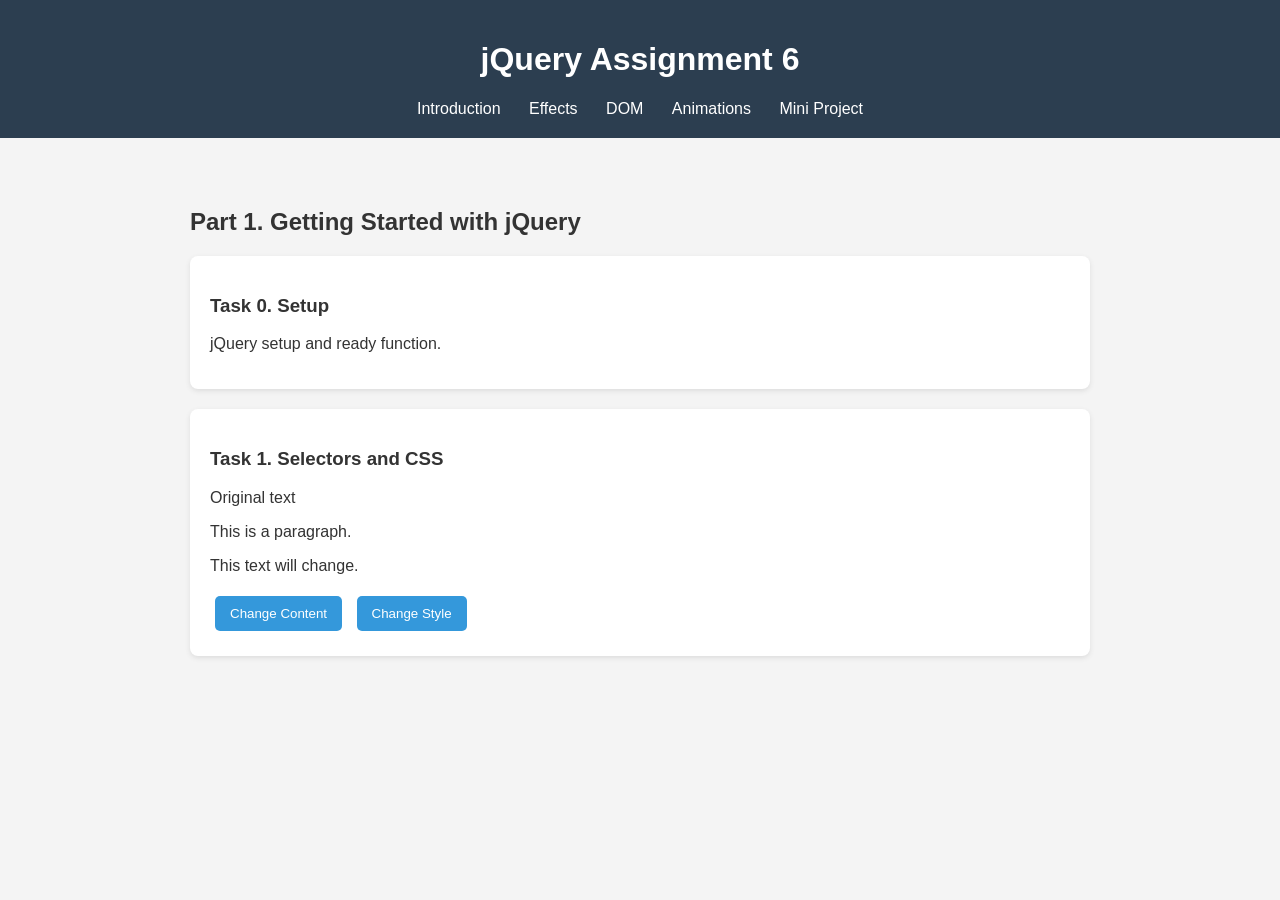
<file: index.html>
<!DOCTYPE html>
<html lang="en">
<head>
    <meta charset="UTF-8">
    <meta name="viewport" content="width=device-width, initial-scale=1.0">
    <title>jQuery Assignment 6</title>  
    <link rel="stylesheet" href="style.css">
</head>
<body>
    <header>
        <h1>jQuery Assignment 6</h1>

        <nav>
            <a href="index.html">Introduction</a>
            <a href="effects.html">Effects</a>
            <a href="dom.html">DOM</a>
            <a href="animations.html">Animations</a>
            <a href="project.html">Mini Project</a>
        </nav>
    </header>

    <main>
        <h2>Part 1. Getting Started with jQuery</h2>

        <section>
            <h3>Task 0. Setup</h3>
            <p>jQuery setup and ready function.</p>
        </section>

        <section>
            <h3>Task 1. Selectors and CSS</h3>

            <p id="firstText">Original text</p>
            <p class="demoText">This is a paragraph.</p>
            <p id="htmlText">This text will change.</p>

            <button id="changeButton">Change Content</button>
            <button id="styleButton">Change Style</button>
        </section>
    </main>
    <script src="https://code.jquery.com/jquery-3.7.1.min.js"></script>
    <script src="script.js"></script>
</body>
</html>
</file>
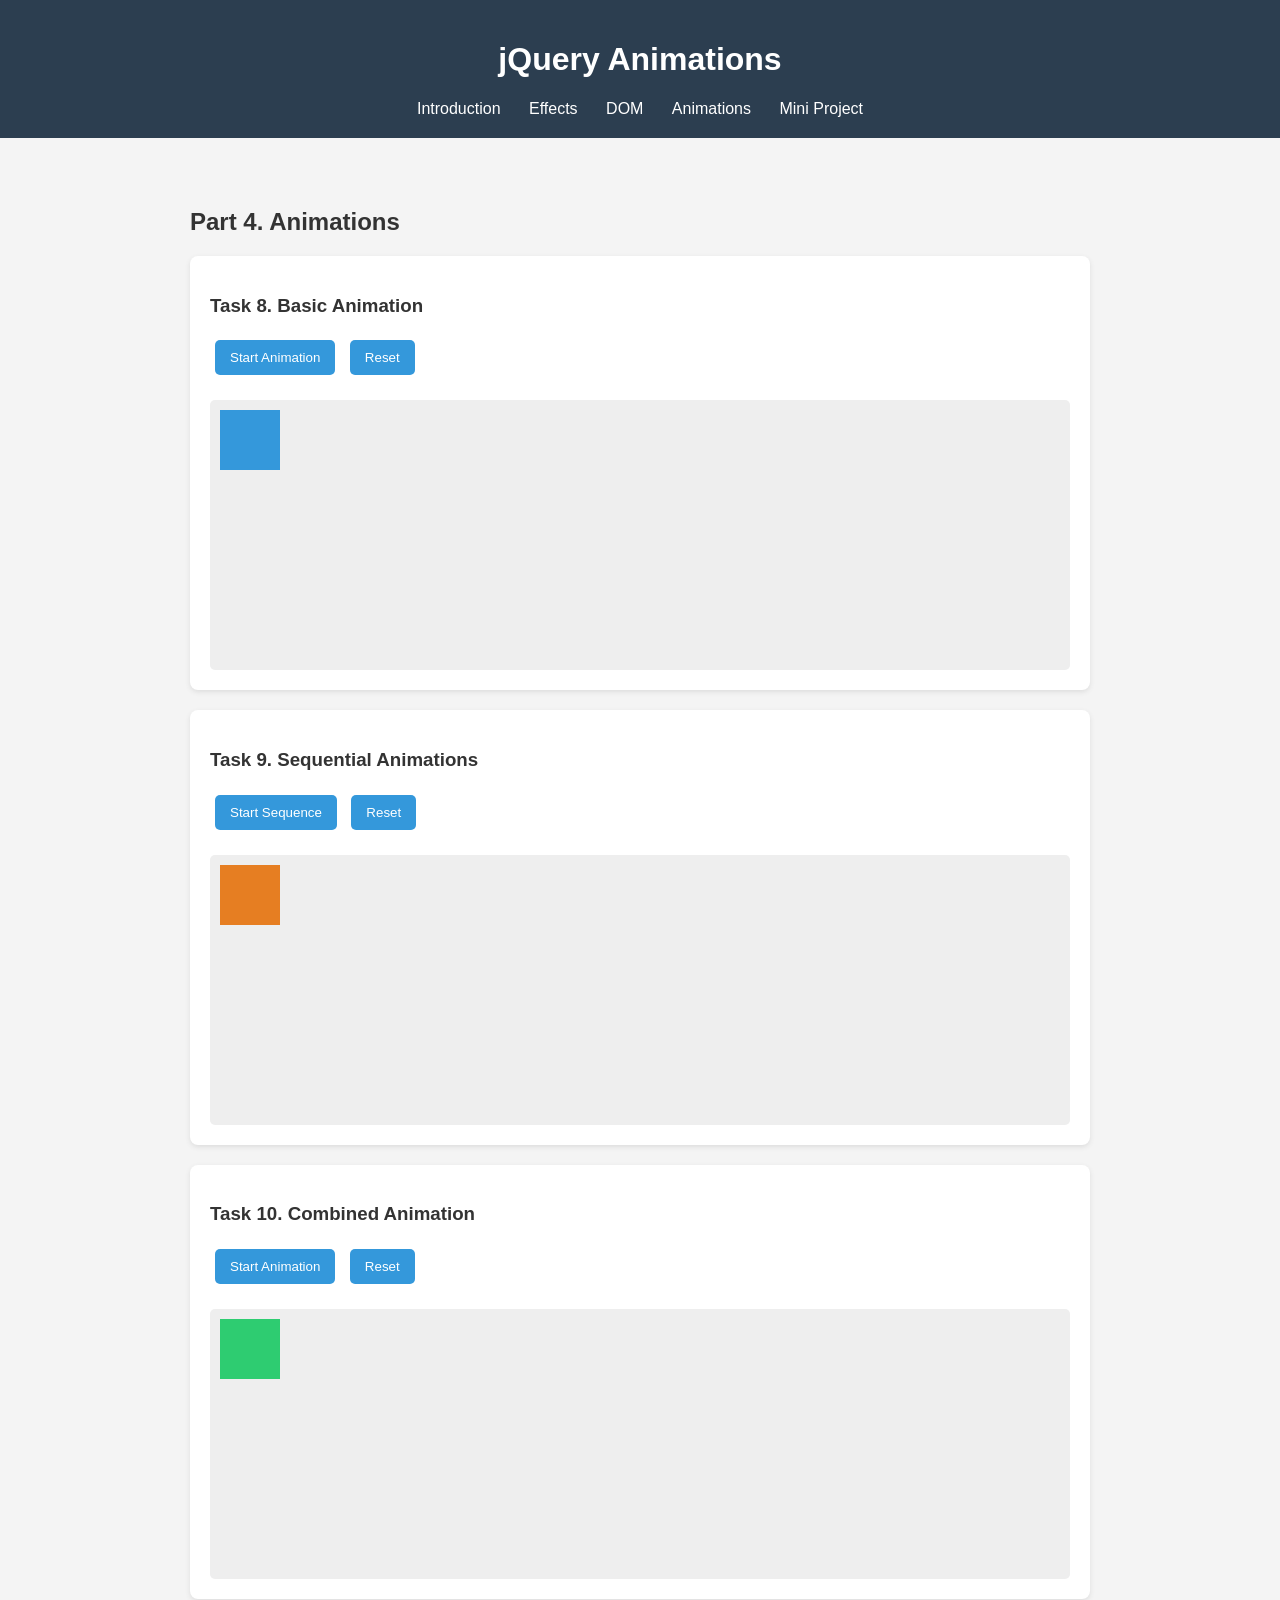
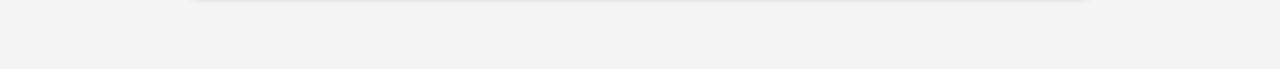
<file: animations.html>
<!DOCTYPE html>
<html lang="en">
<head>
    <meta charset="UTF-8">
    <meta name="viewport" content="width=device-width, initial-scale=1.0">
    <link rel="stylesheet" href="style.css">
    <title>jQuery Animations</title>
</head>
<body>
    <header>
        <h1>jQuery Animations</h1>

        <nav>
            <a href="index.html">Introduction</a>
            <a href="effects.html">Effects</a>
            <a href="dom.html">DOM</a>
            <a href="animations.html">Animations</a>
            <a href="project.html">Mini Project</a>
        </nav>
    </header>

    <main>
        <h2>Part 4. Animations</h2>

        <section>
            <h3>Task 8. Basic Animation</h3>

            <button id="basicButton">Start Animation</button>
            <button id="basicReset">Reset</button>

            <div class="animationArea">
                <div id="basicBox"></div>
            </div>
        </section>

        <section>
            <h3>Task 9. Sequential Animations</h3>

            <button id="sequenceButton">Start Sequence</button>
            <button id="sequenceReset">Reset</button>

            <div class="animationArea">
                <div id="sequenceBox"></div>
            </div>
        </section>

        <section>
            <h3>Task 10. Combined Animation</h3>

            <button id="combinedButton">Start Animation</button>
            <button id="combinedReset">Reset</button>

            <div class="animationArea">
                <div id="combinedBox"></div>
            </div>
        </section>
    </main>

    <script src="https://code.jquery.com/jquery-3.7.1.min.js"></script>
    <script src="animations.js"></script>
</body>
</html>
</file>
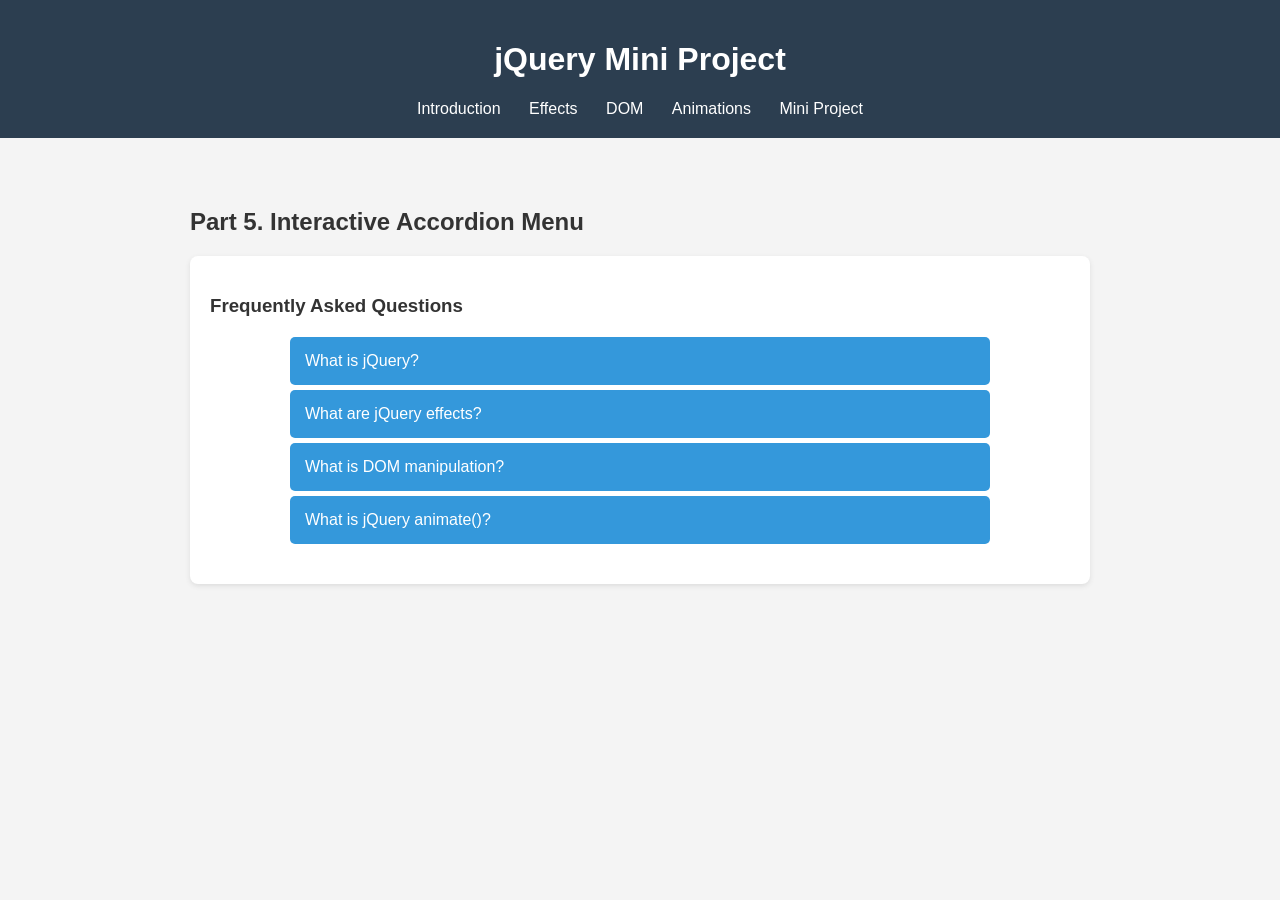
<file: project.html>
<!DOCTYPE html>
<html lang="en">
<head>
    <meta charset="UTF-8">
    <meta name="viewport" content="width=device-width, initial-scale=1.0">
    <link rel="stylesheet" href="style.css">
    <title>Accordion Menu</title>
</head>
<body>
    <header>
        <h1>jQuery Mini Project</h1>

        <nav>
            <a href="index.html">Introduction</a>
            <a href="effects.html">Effects</a>
            <a href="dom.html">DOM</a>
            <a href="animations.html">Animations</a>
            <a href="project.html">Mini Project</a>
        </nav>
    </header>

    <main>
        <h2>Part 5. Interactive Accordion Menu</h2>

        <section>
            <h3>Frequently Asked Questions</h3>

            <div class="accordion">
                <div class="accordion-header">
                    What is jQuery?
                </div>
                <div class="accordion-content">
                    <p>jQuery is a JavaScript library that makes DOM manipulation easier.</p>
                </div>

                <div class="accordion-header">
                    What are jQuery effects?
                </div>
                <div class="accordion-content">
                    <p>jQuery effects allow elements to hide, show, fade, and slide.</p>
                </div>

                <div class="accordion-header">
                    What is DOM manipulation?
                </div>
                <div class="accordion-content">
                    <p>DOM manipulation means changing HTML elements using JavaScript.</p>
                </div>

                <div class="accordion-header">
                    What is jQuery animate()?
                </div>
                <div class="accordion-content">
                    <p>The animate() method changes CSS properties with animation.</p>
                </div>
            </div>
        </section>
    </main>

    <script src="https://code.jquery.com/jquery-3.7.1.min.js"></script>
    <script src="project.js"></script>
</body>
</html>
</file>
<file: style.css>
body {
    margin: 0;
    font-family: Arial, sans-serif;
    background-color: #f4f4f4;
    color: #333;
}

header {
    background-color: #2c3e50;
    color: white;
    text-align: center;
    padding: 20px;
}

nav {
    margin-top: 15px;
}

nav a {
    color: white;
    text-decoration: none;
    margin: 0 12px;
}

nav a:hover {
    text-decoration: underline;
}

main {
    max-width: 900px;
    margin: 30px auto;
    padding: 20px;
}

section {
    background-color: white;
    padding: 20px;
    margin-bottom: 20px;
    border-radius: 8px;
    box-shadow: 0 2px 5px #ddd;
}

button {
    padding: 10px 15px;
    background-color: #3498db;
    color: white;
    border: none;
    border-radius: 5px;
    cursor: pointer;
    margin: 5px;
}

button:hover {
    background-color: #2980b9;
}

input {
    padding: 10px;
    border: 1px solid #ccc;
    border-radius: 5px;
    margin: 5px;
}

h2 {
    margin-bottom: 20px;
}

#fadeImage {
    width: 320px;
    max-width: 100%;
    border-radius: 8px;
    margin: 15px 0;
}

#slidePanel {
    background-color: lightblue;
    padding: 20px;
    margin-top: 15px;
    border-radius: 5px;
}

#itemList {
    margin: 15px 0;
    padding-left: 25px;
}

#itemList li {
    padding: 5px;
}

#changeImage {
    width: 300px;
    max-width: 100%;
    border-radius: 8px;
    margin: 15px 0;
}

#changeLink {
    color: #3498db;
    font-weight: bold;
}

#userForm {
    margin: 15px 0;
}

.animationArea {
    height: 250px;
    background-color: #eeeeee;
    margin-top: 20px;
    padding: 10px;
    border-radius: 5px;
    overflow: hidden;
}

#basicBox,
#sequenceBox,
#combinedBox {
    width: 60px;
    height: 60px;
    background-color: #3498db;
    position: relative;
}

#sequenceBox {
    background-color: #e67e22;
}

#combinedBox {
    background-color: #2ecc71;
}

.accordion {
    max-width: 700px;
    margin: 20px auto;
}

.accordion-header {
    background-color: #3498db;
    color: white;
    padding: 15px;
    margin-top: 5px;
    cursor: pointer;
    border-radius: 5px;
}

.accordion-header:hover {
    background-color: #2980b9;
}

.accordion-header.active {
    background-color: #2c3e50;
}

.accordion-content {
    display: none;
    background-color: #eeeeee;
    padding: 15px;
    border-radius: 5px;
}

.accordion-content p {
    margin: 0;
}
</file>
